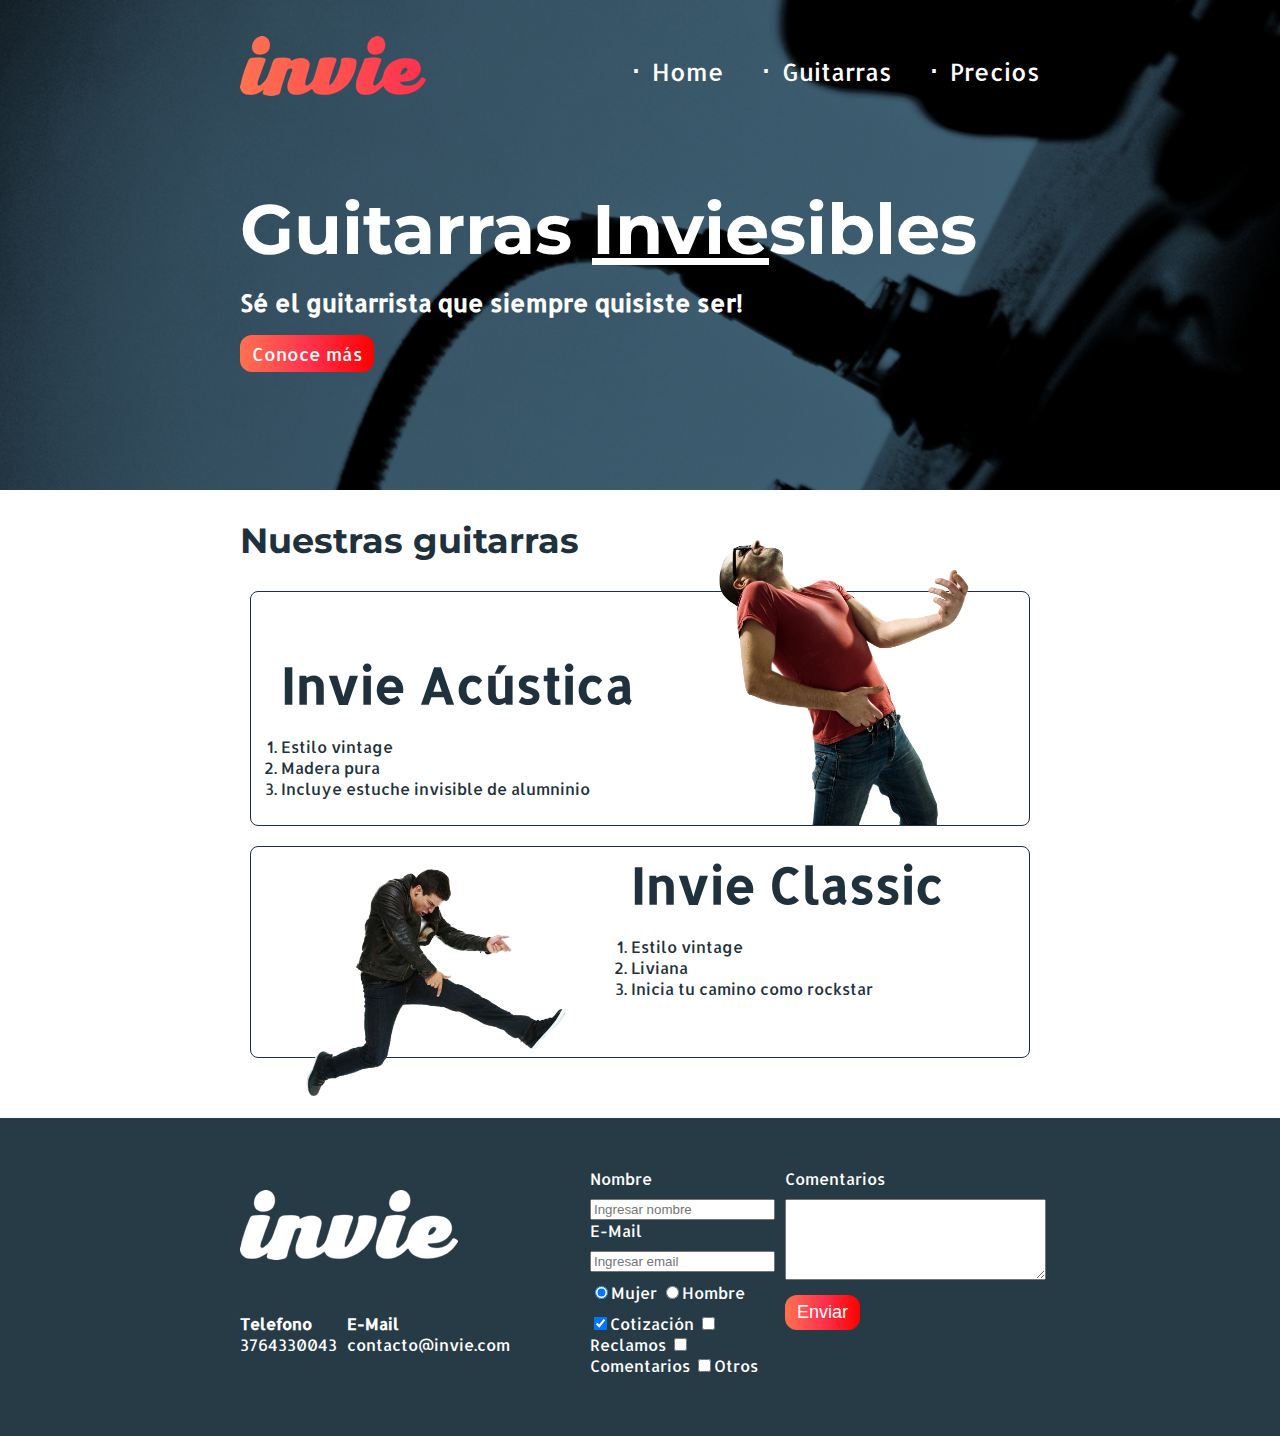
<file: index.html>
<!DOCTYPE html>
<html>
<head>
	<title>Invie - Tus mejores guitarras!</title>
	<meta charset="utf-8">
	<link rel="stylesheet" type="text/css" href="css/invie.css">
	<link href="https://fonts.googleapis.com/css?family=Allerta|Montserrat:400,700" rel="stylesheet">
</head>
<body>
<section id="portada" class="portada background">
	<header id="header" class="header contenedor "> <!--header -->
		<figure class="logotipo">
			<img src="images/invie.png" width="186" height="60" alt="Invie logotipo">
		</figure>
		<nav class="menu">
			<ul>
				<li><a href="index.html">Home</a></li>
				<li><a href="#guitarras">Guitarras</a></li>
				<li><a href="precios.html">Precios</a></li>
			</ul>
		</nav>
	</header>
	<div class="contenedor">
		<h1 class="titulo">Guitarras <span>Invie</span>sibles</h1>
		<h3 class="title-a">Sé el guitarrista que siempre quisiste ser!</h3>
		<a class="button" href="#guitarras">Conoce más</a> 
	</div>
</section>
<section id="guitarras" class="guitarras contenedor">
	<h2>Nuestras guitarras</h2>
	<article class="guitarra">
		<img class="derecha" src="images/invie-acustica.png" width="350" alt="Guitarra invie-acustica" />
		<div class="contenedor-guitarra-a">
			<h3 class="title-b">Invie Acústica</h3>
			<ol>
				<li>Estilo vintage</li>
				<li>Madera pura</li>
				<li>Incluye estuche invisible de alumninio</li>
			</ol>
		</div>
	</article>
	<article class="guitarra b">
		<img class="izquierda" src="images/invie-classic.png" width="350" alt="Guitarra invie-classic" />
		<div class="contenedor-guitarra-b">
			<h3 class="title-b">Invie Classic</h3>
			<ol>
				<li>Estilo vintage</li>
				<li>Liviana</li>
				<li>Inicia tu camino como rockstar</li>
			</ol>
		</div>
	</article>
</section>
<footer class="footer">
	<div class="contenedor">
		<div class="contacto">
			<img src="images/invie-white.png" alt="logo blanco">
			<a href="tel:+543764330043"><strong>Telefono</strong><span>3764330043</span></a>
			<a href="mailto:contacto@invie.com"><strong>E-Mail</strong><span>contacto@invie.com</span></a>
		</div>

		<form class="formulario">
			<div class="col1">
				<label for="nombre">Nombre</label>
				<input type="text" id="nombre" name="nombre" required placeholder="Ingresar nombre" />
				<label for="email">E-Mail</label>
				<input type="email" id="email" name="email" required placeholder="Ingresar email" />
				<div class="sexo">
					<label for="mujer">
						<input type="radio" checked id="mujer" name="sexo" value="mujer">Mujer</input>
					</label>
					<label for="hombre">
						<input type="radio" id="hombre" name="sexo" value="hombre">Hombre</input>
					</label>
				</div>
				<div class="intereses">
					<label for="cotizacion">
						<input type="checkbox" checked id="cotizacion" name="intereses" value="cotizacion">Cotización
					</label>
					<label for="reclamos">
						<input type="checkbox" id="reclamos" name="intereses" value="reclamos">Reclamos
					</label>
					<label for="comentarios">
						<input type="checkbox" id="comentarios" name="intereses" value="comentarios">Comentarios
					</label>
					<label for="otros">
						<input type="checkbox" id="otros" name="intereses" value="otros">Otros
					</label>
				</div>
			</div>
			<div class="col2">
				<label for="comentarios">Comentarios</label>
				<textarea name="comentarios" id="comentarios" cols="30" rows="5"></textarea>
				<input type="submit" value="Enviar" class="button">
			</div>
		</form>
	</div>
</footer>
</body>
</html>
</file>
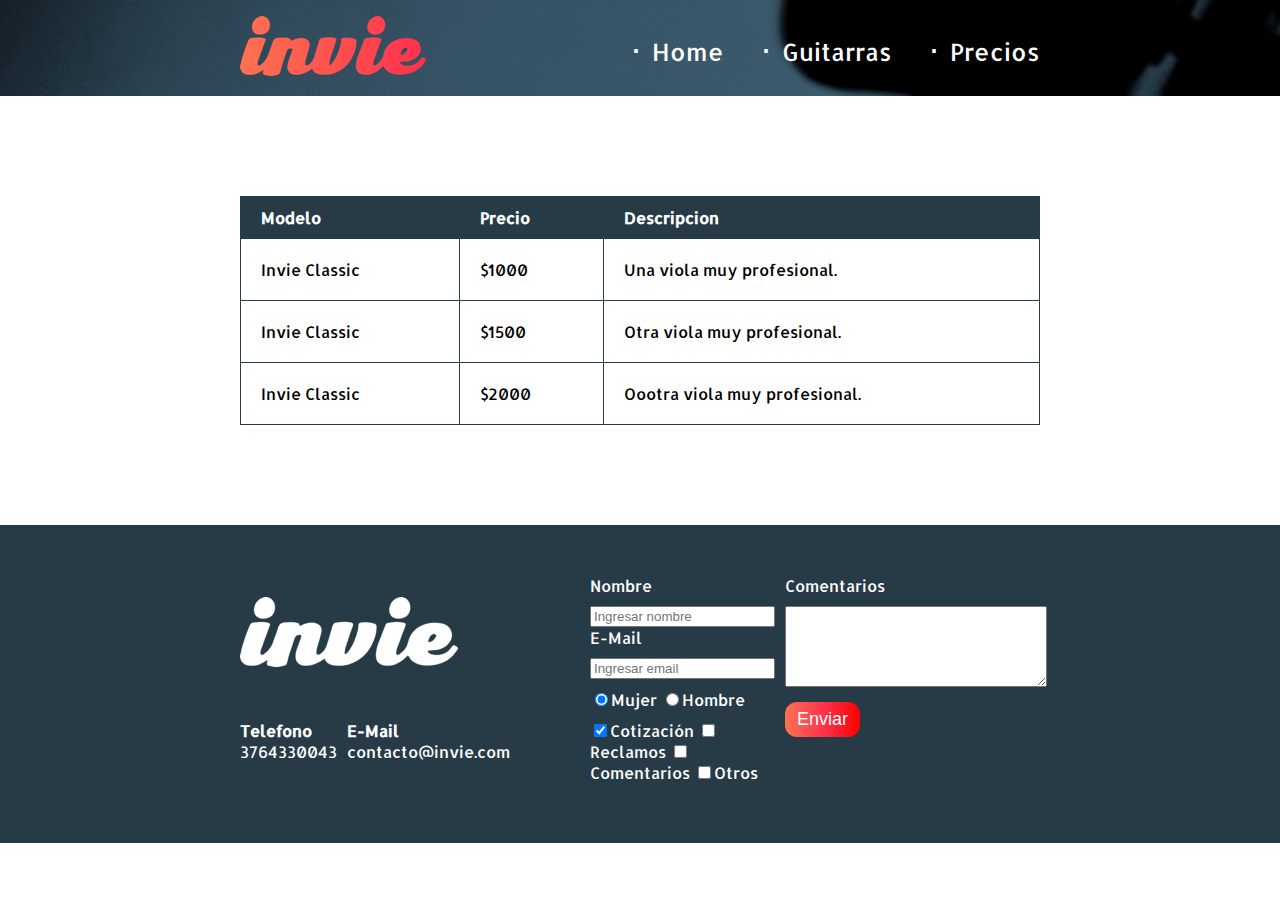
<file: precios.html>
<!DOCTYPE html>
<html>
<head>
	<title>Precios de tus mejores guitarras!</title>
	<meta charset="utf-8">
	<link rel="stylesheet" type="text/css" href="css/invie.css">
	<link href="https://fonts.googleapis.com/css?family=Allerta|Montserrat:400,700" rel="stylesheet">
</head>
<body>
	<header id="header" class="header background"> <!--header -->
		<div class="contenedor">
		<figure class="logotipo">
			<img src="images/invie.png" width="186" height="60" alt="Invie logotipo">
		</figure>
		<nav class="menu">
			<ul>
				<li><a href="index.html">Home</a></li>
				<li><a href="index.html#guitarras">Guitarras</a></li>
				<li><a href="precios.html">Precios</a></li>
			</ul>
		</nav>
		</div>
	</header>
	<section>
		<div class="contenedor">
			<table class="table">
				<thead>
					<tr>
						<th>Modelo</th>
						<th>Precio</th>
						<th>Descripcion</th>
					</tr>
				</thead>
				<tbody>
					<tr>
						<td>Invie Classic</td>
						<td>$1000</td>
						<td>Una viola muy profesional.</td>
					</tr>
					<tr>
						<td>Invie Classic</td>
						<td>$1500</td>
						<td>Otra viola muy profesional.</td>
					</tr>
					<tr>
						<td>Invie Classic</td>
						<td>$2000</td>
						<td>Oootra viola muy profesional.</td>
					</tr>

				</tbody>
			</table>		
		</div>
	</section>

	<footer class="footer">
		<div class="contenedor">
			<div class="contacto">
				<img src="images/invie-white.png" alt="logo blanco">
				<a href="tel:+543764330043"><strong>Telefono</strong><span>3764330043</span></a>
				<a href="mailto:contacto@invie.com"><strong>E-Mail</strong><span>contacto@invie.com</span></a>
			</div>

			<form class="formulario">
				<div class="col1">
					<label for="nombre">Nombre</label>
					<input type="text" id="nombre" name="nombre" required placeholder="Ingresar nombre" />
					<label for="email">E-Mail</label>
					<input type="email" id="email" name="email" required placeholder="Ingresar email" />
					<div class="sexo">
						<label for="mujer">
							<input type="radio" checked id="mujer" name="sexo" value="mujer">Mujer</input>
						</label>
						<label for="hombre">
							<input type="radio" id="hombre" name="sexo" value="hombre">Hombre</input>
						</label>
					</div>
					<div class="intereses">
						<label for="cotizacion">
							<input type="checkbox" checked id="cotizacion" name="intereses" value="cotizacion">Cotización
						</label>
						<label for="reclamos">
							<input type="checkbox" id="reclamos" name="intereses" value="reclamos">Reclamos
						</label>
						<label for="comentarios">
							<input type="checkbox" id="comentarios" name="intereses" value="comentarios">Comentarios
						</label>
						<label for="otros">
							<input type="checkbox" id="otros" name="intereses" value="otros">Otros
						</label>
					</div>
				</div>
				<div class="col2">
					<label for="comentarios">Comentarios</label>
					<textarea name="comentarios" id="comentarios" cols="30" rows="5"></textarea>
					<input type="submit" value="Enviar" class="button">
				</div>
			</form>
		</div>
	</footer>
</body>
</html>
</file>
<file: css/invie.css>
body {
	font-family: 'Allerta', sans-serif;	
	margin: 0;
}

table {
	width: 100%;
}

th {
	background: #273b47;
	color: white;
	padding: 10px 20px;
	text-align: left;
}

td {
	padding: 20px;
}

table, th, td {
	border: 1px solid #273b47;
	border-collapse: collapse;
}

input:focus, textarea:focus {
	background: lightgray;	
}


input, textarea {
	outline: 0;	
}

.contenedor {
	width: 800px;
	margin: auto;
	position: relative;
}

.background {
	background-image: url('../images/background.png');
	background-size: cover; /* <-- para que la imagen cubra toda la portada */
}
.button {
	border-radius: 12px;
	border: none;
	color: white;
	padding: 7px 12px;
	font-size: 18px;
	cursor: pointer; /* para que aparezca la manito sobre el boton*/
	text-decoration: none;
	background: linear-gradient(to left, red, #fe344e, #ff7250);/**/
	/* Permalink - use to edit and share this gradient: http://colorzilla.com/gradient-editor/#f3c5bd+0,e86c57+50,ea2803+51,ff6600+75,c72200+100;Red+Gloss */
	/*
	background: #f3c5bd; 
	background: -moz-linear-gradient(top,  #f3c5bd 0%, #e86c57 50%, #ea2803 51%, #ff6600 75%, #c72200 100%);
	background: -webkit-linear-gradient(top,  #f3c5bd 0%,#e86c57 50%,#ea2803 51%,#ff6600 75%,#c72200 100%); 
	background: linear-gradient(to bottom,  #f3c5bd 0%,#e86c57 50%,#ea2803 51%,#ff6600 75%,#c72200 100%);
	filter: progid:DXImageTransform.Microsoft.gradient( startColorstr='#f3c5bd', endColorstr='#c72200',GradientType=0 ); 
	*/

}

.titulo {
	font-size: 70px;
	font-family: 'Montserrat', sans-serif;
	margin-top: 70px;
	margin-bottom: 15px;
}

.titulo span {
	text-decoration: underline;	
}

.title-a {
	font-size: 24px;
	margin-top: 0;
}

.title-b {
	font-size: 50px;
	margin-bottom: 20px;
}

.guitarras {
	color: #1F313C;
	margin-bottom: 60px;
}

.guitarras h2 {
	font-size: 35px;
	font-family: 'Montserrat', sans-serif;
}

.guitarra {
	margin: 10px 10px 20px 10px;
	padding: 10px;
	/*overflow: hidden; */
	border: 1px solid #1F313C;
	border-radius: 8px;
}

.portada {

	color: white;
	padding: 20px;
	height: 450px;
}

.menu {
	font-size: 24px;
	display: inline-block;
	position: absolute;
	right: 0;
}
	
.menu li {
	display: inline-block;
	margin-left: 30px;
}

.menu a {
	color: white;
	text-decoration: none;
}

/* pseudoelementos */
.menu li:before{
	content: '· ';  /* <----  entidad html */
	font-size: 36px;
	/*line-height: height: 20px;*/
	color: white;
}

.logotipo {
	display: inline-block;
	margin-left: 0;

}

.portada button {
	margin-bottom: 70px;
}

.header {

}


.derecha {
	float: right;
	position: relative;
	top: -127px; /*o bottom: 127;*/
}

.izquierda {
	float: left;
	position: relative;
	/*top: 80px;*/
}


.guitarra ol {
	padding: 0;
}

.guitarra.b {
	height: 190px;
}

.contenedor-guitarra-a {
	margin-left: 20px;	
}


.contenedor-guitarra-b {
	margin-left: 370px;
	position: relative;
	bottom: 100px;	
}

.header {
	position: relative;
}

.footer {
	background: #273b47;
	padding: 50px 10px;
}

.contacto {
	display: flex;
	width: 300px;
	flex-wrap: wrap;
	align-items: center;
}

.contacto img {
	display: block;
}

.contacto strong {
	display: block;
}

.contacto a {
	color: white;
	text-decoration: none;
	margin: 10px 10px 10px 0;
}

.footer .contenedor {
	display: flex;
	justify-content: space-between;
}

.formulario {
	display: flex;
	width: 450px;
	color: white;
}

.col1, .col2 {
	display: flex;
	flex-direction: column;
}

.col1 {
	margin-right: 10px;
}

.col2 {
	align-items: flex-start;
}

.col2 .button {
	margin-top: 15px;
}

.intereses label {
	font-size: 16px; 
}

.formulario label, .sexo, .intereses {
	margin-bottom: 10px;
}

.sexo {
	margin-top: 10px;
}

.table {
	margin: 100px 0;
}
</file>
